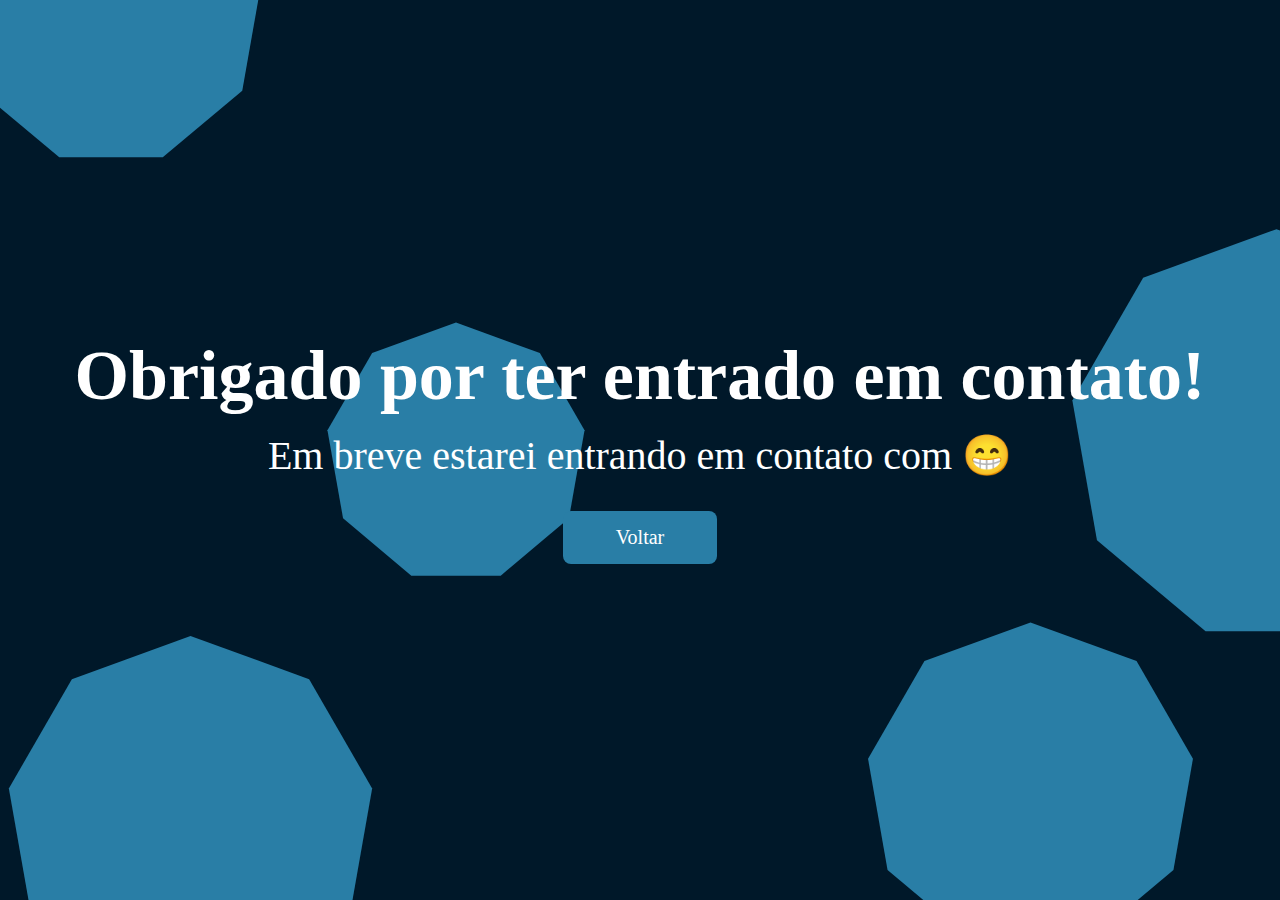
<file: successfully.html>
<!DOCTYPE html>
<html lang="pt-BR">
<head>
    <meta charset="UTF-8">
    <meta name="viewport" content="width=device-width, initial-scale=1.0">
    <link rel="stylesheet" href="styles/global.css">
    <link rel="stylesheet" href="styles/reset.css">
    <title>Contato</title>
</head>
<body class="successfully">
    <div class="successfully-text-wrapper">
        <h1>Obrigado por ter entrado em contato!</h1>
        <p>Em breve estarei entrando em contato com 😁</p>
        <div class="successfully-comeback-link">
            <a href="index.html">Voltar</a>
        </div>
    </div>
</body>
</html>
</file>
<file: styles/global.css>
:root {
    --text-light: #FFFFFF;
    --black-color: #000000;
    --blue-dark-color: #1D4253;
    --blue-semilight-color: #166386;
    --blue-light-color: #297EA6;
}

html {
    scroll-behavior: smooth;
}

body {
    background-image: url("../assets/images/polygon-scatter-haikei.svg");
    background-repeat: no-repeat;
    background-size: cover;
}

header nav ul {
    display: flex;
    justify-content: flex-end;
    gap: 2rem;
    margin: 27px 60px 0 0;
}

header nav ul li {
    list-style: none;
}

header nav a {
    font-size: 20px;
    text-decoration: none;
    color: var(--text-light);
    font-weight: 700;
    position: relative;
}

header nav a::after {
    content: " ";
    width: 0%;
    height: 4px;
    background-color: var(--blue-light-color);
    border-radius: 0 8px 8px 0;
    position: absolute;
    bottom: -2px;
    left: 0;
    transition: 0.5s ease-in-out;
}

header nav a:hover::after {
    width: 100%;
}

main {
    margin-top: 258px;

}

main .main-section {
    display: flex;
    flex-direction: row;
    margin: 0 140px;
    color: var(--text-light);
    align-items: center;
}

main .main-section .text-wrapper {
    width: 1290px;
}

main .main-section .text-wrapper h1 {
    font-size: 30px;
    margin-bottom: 10px;
    font-weight: 700;
}

main .main-section .text-wrapper h2 {
    font-size: 70px;
    font-weight: 700;
    text-wrap: balance;
}

main .main-section .text-wrapper p {
    font-size: 20px;
    line-height: 2.3rem;
    font-weight: 500;
    margin-bottom: 50px;
    text-wrap: balance;
}

main .main-section .text-wrapper .languages {
    width: 100px;
    display: flex;
    flex-direction: row;
    align-items: center;
    gap: 2rem;
}

main .main-section .text-wrapper .languages img {
    width: 80px;
    height: fit-content;
}

main .main-section .profile-image {
    border-radius: 50%;
    position: relative;
    width: fit-content;
    height: fit-content;
}

main .main-experiences-section {
    display: flex;
    flex-direction: column;
    justify-content: center;
    align-items: center;
    margin: 200px 222px 0 222px;
    /* min-height: 100vh; */
}

main .main-experiences-section .main-experiences-section-title {
    display: flex;
    flex-direction: column;
    justify-content: center;
    align-items: center;
    width: 100%;
    color: var(--text-light);
}

main .main-experiences-section .main-experiences-section-title h2 {
    margin-bottom: 80px;
    font-size: 40px;
    font-weight: 700;
}

main .main-experiences-section .main-experiences-section-title .divider {
    height: 5px;
    width: 100px;
    background-color: var(--blue-semilight-color);
    position: absolute;
    border-radius: 10px;
}

main .main-experiences-section .experiences-card {
    display: flex;
    flex-direction: row;
    width: 992px;
    background-color: var(--blue-dark-color);
    border-radius: 12px;
    color: var(--text-light);
    margin: 20px 0;
}

main .main-experiences-section .experiences-card .text-wrapper {
    margin: 20px 30px;
    display: flex;
    flex-direction: column;
    height: auto;
}

main .main-experiences-section .experiences-card .text-wrapper .text-wrapper-title {
    margin-bottom: 10px;
}

main .main-experiences-section .experiences-card .text-wrapper .text-wrapper-title p {
    font-weight: 600;
}

main .main-experiences-section .experiences-card .text-wrapper .text-wrapper-title h2 {
    font-size: 40px;
    font-weight: 700;
}

main .main-experiences-section .experiences-card .text-wrapper p:nth-child(2) {
    font-size: 18px;
}

main .main-experiences-section .experiences-card .text-wrapper p:nth-child(3) {
    margin-top: 10px;
    font-size: 18px;
}

footer {
    display: flex;
    flex-direction: column;
    align-items: center;
    margin-top: 300px;
}

footer .footer-title {
    display: flex;
    flex-direction: column;
    justify-content: center;
    align-items: center;
    width: 100%;
    color: var(--text-light);
    margin-bottom: 50px;
}

footer .footer-title h2 {
    margin: 20px 0;
    font-size: 40px;
    font-weight: 700;
}

footer .footer-title .divider {
    height: 5px;
    width: 100px;
    background-color: var(--blue-semilight-color);
    position: absolute;
    border-radius: 10px;
    margin-top: 60px;
}

footer .footer-form {
    width: 100%;
    display: flex;
    flex-direction: column;
    align-items: center;
    margin-bottom: 50px;
}

footer .footer-form-inputs {
    display: flex;
    flex-direction: column;
    gap: 0.75rem;
    justify-content: center;
}

footer .footer-form-inputs input {
    width: 530px;
    height: 69px;
    border: none;
    border-radius: 8px;
    padding: 0 1.4rem;
    font-size: 17px;
}


footer .footer-form-inputs textarea {
    width: 530px;
    height: 231px;
    border: none;
    padding: 1.2rem 1.2rem 0 1.2rem;
    font-size: 17px;
    resize: none;
    border-radius: 8px;
}


footer .footer-form-inputs button {
    width: 235px;
    height: 60px;
    background-color: var(--blue-semilight-color);
    color: var(--text-light);
    border: none;
    cursor: pointer;
    font-size: 20px;
    font-weight: 600;
    transition: 500ms ease-in-out;
    border-radius: 8px;
    margin-top: 10px;
}

footer .footer-form-inputs button:hover {
    background-color: var(--blue-dark-color);
}

footer .footer-icons-contact {
    width: 100%;
    margin-bottom: 30px;
}

footer .footer-icons-contact img {
    width: 50px;
}

footer .footer-icons-contact ul {
    display: flex;
    flex-direction: row;
    justify-content: center;
    align-items: center;
    list-style: none;
    gap: 2rem;
}

body.successfully {
    display: flex;
    flex-direction: column;
    justify-content: center;
    align-items: center;
    height: 100vh;
}

body .successfully-text-wrapper {
    text-align: center;
    width: 100%;
}

body .successfully-text-wrapper h1 {
    font-size: 70px;
    color: var(--text-light);
    margin-bottom: 1rem;
}

body .successfully-text-wrapper p {
    font-size: 40px;
    font-weight: 500;
    color: var(--text-light);
}

body .successfully-comeback-link {
    display: flex;
    flex-direction: column;
    justify-content: center;
    align-items: center;
    margin-top: 2rem;
}

body .successfully-comeback-link a {
    width: 12%;
    background-color: var(--blue-light-color);
    text-decoration: none;
    color: var(--text-light);
    padding: 15px 0;
    font-size: 20px;
    border-radius: 8px;
    transition: 500ms ease-in-out;
}

body .successfully-comeback-link a:hover {
    background-color: var(--blue-dark-color);
}
</file>
